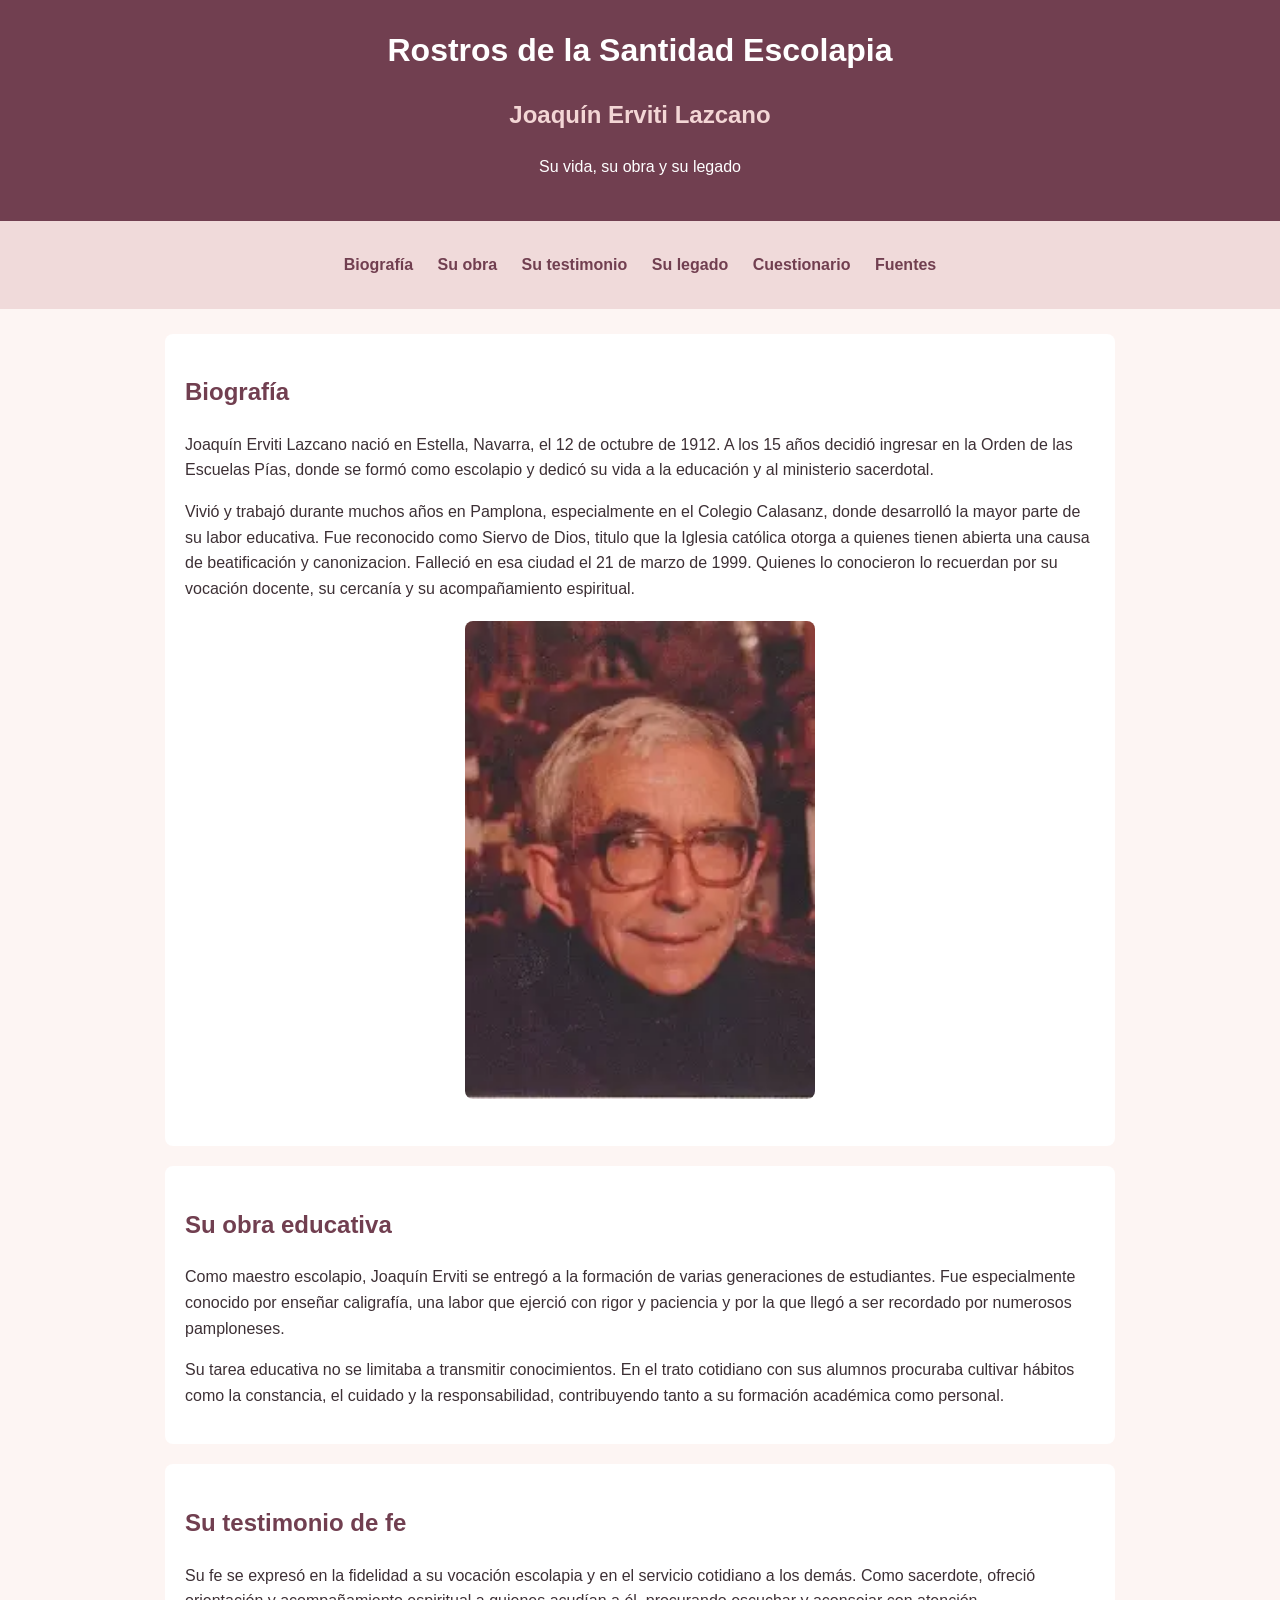
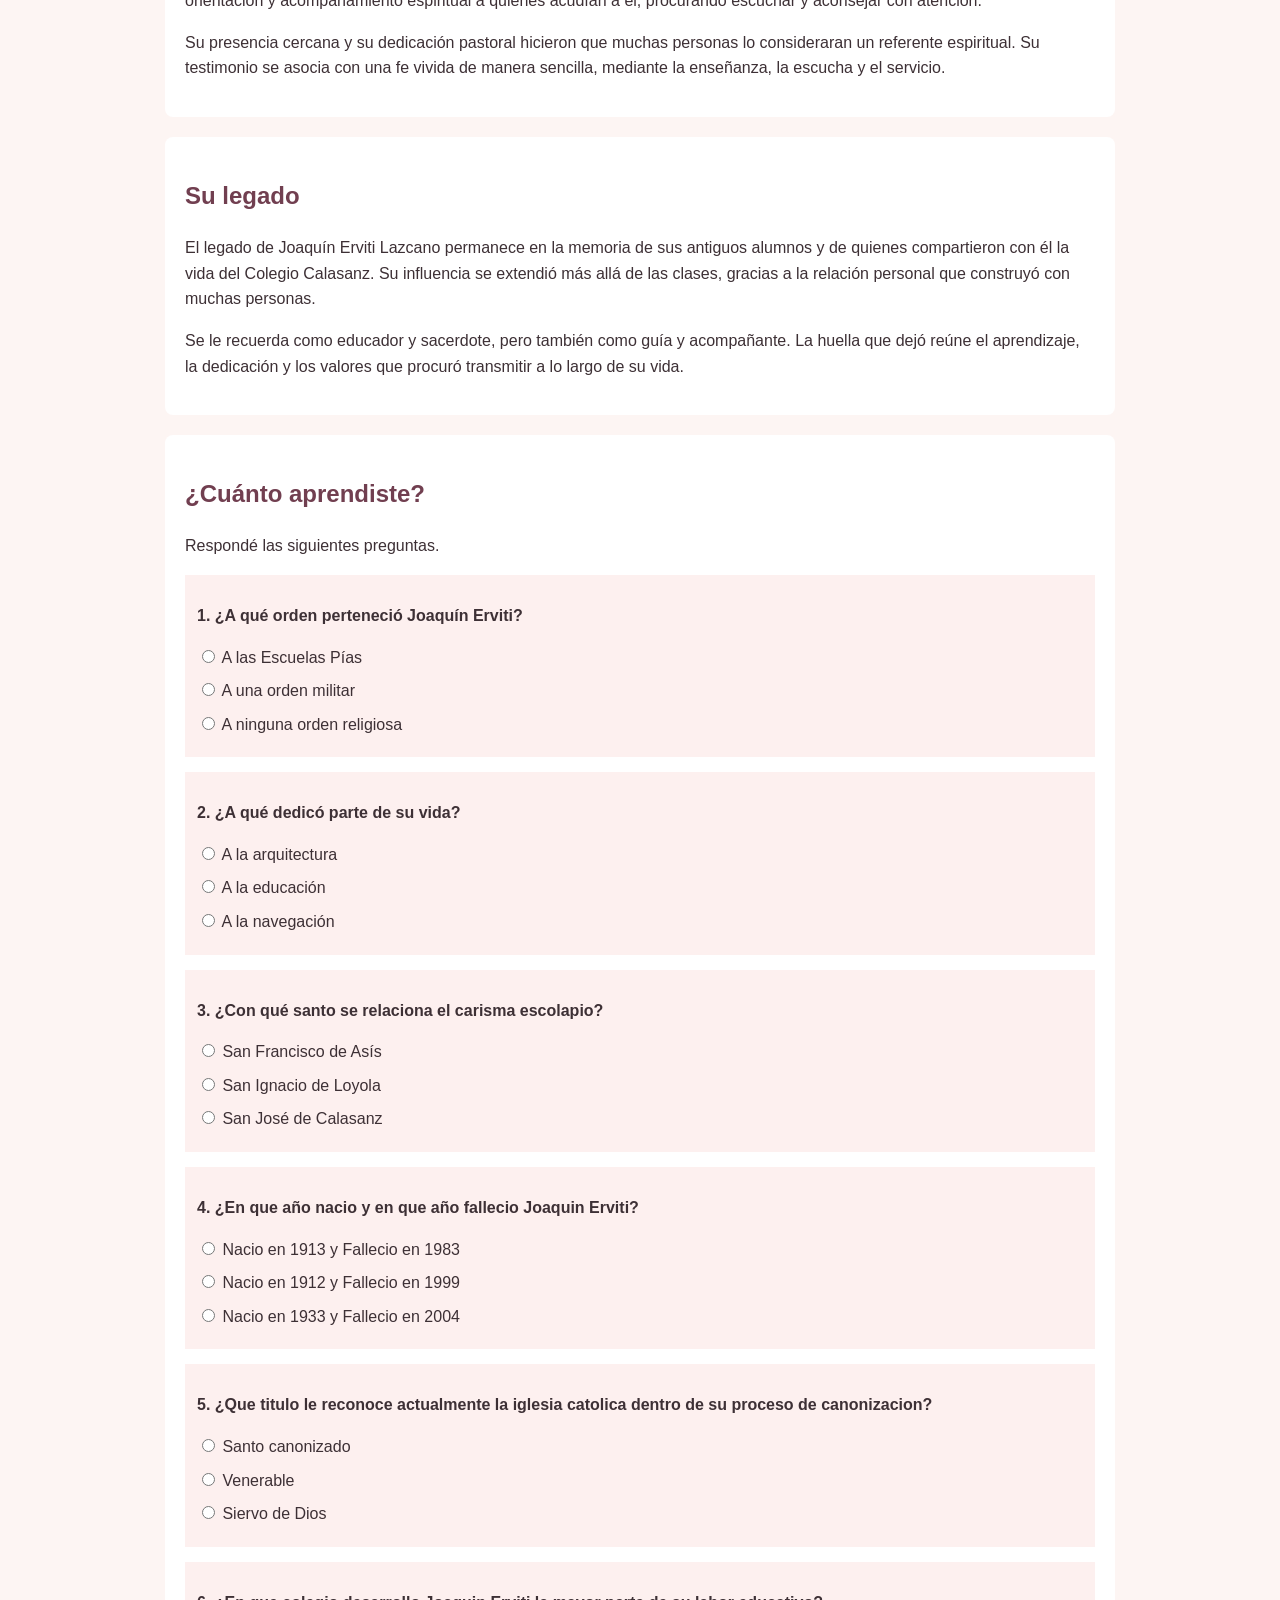
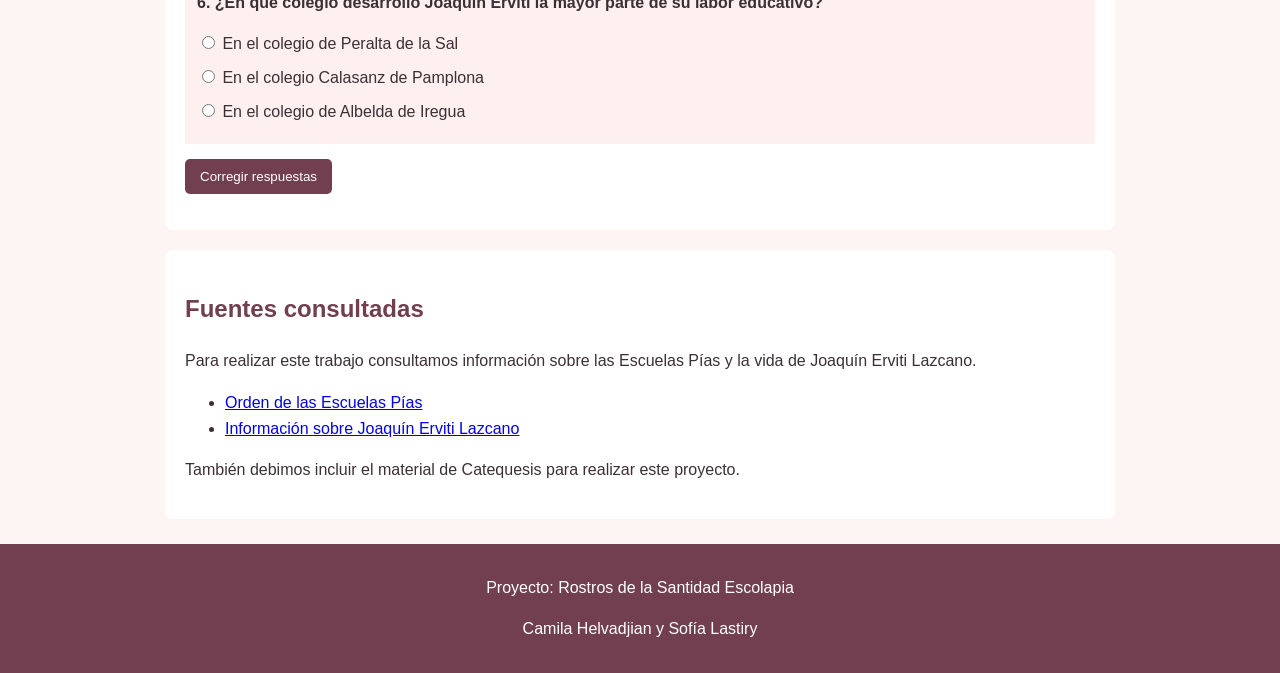
<file: index.html>
<!DOCTYPE html>
<html lang="es">
<head>
    <meta charset="UTF-8">
    <meta name="viewport" content="width=device-width, initial-scale=1.0">
    <title>Joaquín Erviti Lazcano</title>
    <link rel="stylesheet" href="css/estilos.css">
</head>

<body>

    <header>
        <h1>Rostros de la Santidad Escolapia</h1>
        <h2>Joaquín Erviti Lazcano</h2>
        <p>Su vida, su obra y su legado</p>
    </header>

    <nav>
        <ul>
            <li><a href="#biografia">Biografía</a></li>
            <li><a href="#obra">Su obra</a></li>
            <li><a href="#testimonio">Su testimonio</a></li>
            <li><a href="#legado">Su legado</a></li>
            <li><a href="#quiz">Cuestionario</a></li>
            <li><a href="#fuentes">Fuentes</a></li>
        </ul>
    </nav>

    <main class="contenedor">

        <section id="biografia">
            <h2>Biografía</h2>

            <p>
                Joaquín Erviti Lazcano nació en Estella, Navarra, el 12 de octubre de 1912. A los 15 años decidió ingresar en la Orden de las Escuelas Pías, donde se formó como escolapio y dedicó su vida a la educación y al ministerio sacerdotal.
            </p>

            <p> Vivió y trabajó durante muchos años en Pamplona, especialmente en el Colegio Calasanz, donde desarrolló la mayor parte de su labor educativa. Fue reconocido como Siervo de Dios, titulo que la Iglesia católica otorga a quienes tienen abierta una causa de beatificación y canonizacion. Falleció en esa ciudad el 21 de marzo de 1999. Quienes lo conocieron lo recuerdan por su vocación docente, su cercanía y su acompañamiento espiritual.</p>

            <div class="imagen-santo">
                <img src="img/joaquin-erviti.jpg"
                     alt="Fotografía de Joaquín Erviti Lazcano">
            </div>

        </section>

        <section id="obra">
            <h2>Su obra educativa</h2>

            <p>
                Como maestro escolapio, Joaquín Erviti se entregó a la formación de varias generaciones de estudiantes. Fue especialmente conocido por enseñar caligrafía, una labor que ejerció con rigor y paciencia y por la que llegó a ser recordado por numerosos pamploneses.
            </p>

            <p> Su tarea educativa no se limitaba a transmitir conocimientos. En el trato cotidiano con sus alumnos procuraba cultivar hábitos como la constancia, el cuidado y la responsabilidad, contribuyendo tanto a su formación académica como personal.</p>
        </section>

        <section id="testimonio">
            <h2>Su testimonio de fe</h2>

            <p>
               Su fe se expresó en la fidelidad a su vocación escolapia y en el servicio cotidiano a los demás. Como sacerdote, ofreció orientación y acompañamiento espiritual a quienes acudían a él, procurando escuchar y aconsejar con atención.
            </p>

            <p>
                Su presencia cercana y su dedicación pastoral hicieron que muchas personas lo consideraran un referente espiritual. Su testimonio se asocia con una fe vivida de manera sencilla, mediante la enseñanza, la escucha y el servicio.
            </p>
        </section>

        <section id="legado">
            <h2>Su legado</h2>

            <p>
                El legado de Joaquín Erviti Lazcano permanece en la memoria de sus antiguos alumnos y de quienes compartieron con él la vida del Colegio Calasanz. Su influencia se extendió más allá de las clases, gracias a la relación personal que construyó con muchas personas.
            </p>

            <p>
                Se le recuerda como educador y sacerdote, pero también como guía y acompañante. La huella que dejó reúne el aprendizaje, la dedicación y los valores que procuró transmitir a lo largo de su vida.
            </p>
        </section>

        <section id="quiz">
            <h2>¿Cuánto aprendiste?</h2>

            <p>Respondé las siguientes preguntas.</p>

            <div class="pregunta">
                <p><strong>1. ¿A qué orden perteneció Joaquín Erviti?</strong></p>

                <label>
                    <input type="radio" name="p1" value="a">
                    A las Escuelas Pías
                </label>

                <label>
                    <input type="radio" name="p1" value="b">
                    A una orden militar
                </label>

                <label>
                    <input type="radio" name="p1" value="c">
                    A ninguna orden religiosa
                </label>
            </div>

            <div class="pregunta">
                <p><strong>2. ¿A qué dedicó parte de su vida?</strong></p>

                <label>
                    <input type="radio" name="p2" value="a">
                    A la arquitectura
                </label>

                <label>
                    <input type="radio" name="p2" value="b">
                    A la educación
                </label>

                <label>
                    <input type="radio" name="p2" value="c">
                    A la navegación
                </label>
            </div>

            <div class="pregunta">
                <p><strong>3. ¿Con qué santo se relaciona el carisma escolapio?</strong></p>

                <label>
                    <input type="radio" name="p3" value="a">
                    San Francisco de Asís
                </label>

                <label>
                    <input type="radio" name="p3" value="b">
                    San Ignacio de Loyola
                </label>

                <label>
                    <input type="radio" name="p3" value="c">
                    San José de Calasanz
                </label>
            </div>
            <div class="pregunta">
                <p><strong>4. ¿En que año nacio y en que año fallecio Joaquin Erviti?</strong></p>

                <label>
                    <input type="radio" name="p4" value="a">
                    Nacio en 1913 y Fallecio en 1983
                </label>

                <label>
                    <input type="radio" name="p4" value="b">
                    Nacio en 1912 y Fallecio en 1999
                </label>

                <label>
                    <input type="radio" name="p4" value="c">
                    Nacio en 1933 y Fallecio en 2004
                </label>
            </div>
             <div class="pregunta">
                <p><strong>5. ¿Que titulo le reconoce actualmente la iglesia catolica dentro de su proceso de canonizacion?</strong></p>

                <label>
                    <input type="radio" name="p5" value="a">
                    Santo canonizado
                </label>

                <label>
                    <input type="radio" name="p5" value="b">
                    Venerable
                </label>

                <label>
                    <input type="radio" name="p5" value="c">
                    Siervo de Dios
                </label>
            </div>
            <div class="pregunta">
                <p><strong>6. ¿En que colegio desarrollo Joaquin Erviti la mayor parte de su labor educativo?</strong></p>

                <label>
                    <input type="radio" name="p6" value="a">
                    En el colegio de Peralta de la Sal
                </label>

                <label>
                    <input type="radio" name="p6" value="b">
                    En el colegio Calasanz de Pamplona
                </label>

                <label>
                    <input type="radio" name="p6" value="c">
                    En el colegio de Albelda de Iregua
                </label>
            </div>
            

            <button id="corregir" type="button">
                Corregir respuestas
            </button>

            <p id="resultado"></p>
        </section>

        <section id="fuentes">
            <h2>Fuentes consultadas</h2>

            <p>
                Para realizar este trabajo consultamos información
                sobre las Escuelas Pías y la vida de Joaquín Erviti Lazcano.
            </p>

            <ul>
                <li>
                    <a href="https://scolopi.org/"
                       target="_blank">
                        Orden de las Escuelas Pías
                    </a>
                </li>

                <li>
                     <a href="https://www.landriani.org/erviti/"
                       target="_blank">
                        Información sobre Joaquín Erviti Lazcano
                    </a>
                </li>
            </ul>

            <p>
                También debimos incluir el material de Catequesis
                para realizar este proyecto.
            </p>
        </section>

    </main>

    <footer>
        <p>Proyecto: Rostros de la Santidad Escolapia</p>
        <p>Camila Helvadjian y Sofía Lastiry</p>
    </footer>

    <script src="js/quiz.js"></script>

</body>
</html>
</file>
<file: css/estilos.css>
body {
    margin: 0;
    font-family: Arial, sans-serif;
    background-color: #fdf5f3;
    color: #3d3035;
    line-height: 1.6;
}

header {
    background-color: #713f50;
    color: white;
    text-align: center;
    padding: 25px;
}

header h1 {
    margin: 0;
}

header h2 {
    color: #f3d6d5;
}

nav {
    background-color: #f0dada;
    padding: 10px;
}

nav ul {
    list-style-type: none;
    padding: 0;
    text-align: center;
}

nav li {
    display: inline-block;
    margin: 5px 10px;
}

nav a {
    color: #713f50;
    text-decoration: none;
    font-weight: bold;
}

nav a:hover {
    text-decoration: underline;
}

.contenedor {
    width: 90%;
    max-width: 950px;
    margin: 25px auto;
}

section {
    background-color: #ffffff;
    margin-bottom: 20px;
    padding: 20px;
    border-radius: 8px;
}

section h2 {
    color: #713f50;
}

.imagen-santo {
    text-align: center;
    margin: 20px;
}

.imagen-santo img {
    width: 100%;
    max-width: 350px;
    border-radius: 8px;
}

.pregunta {
    background-color: #fdf0ef;
    padding: 12px;
    margin: 15px 0;
}

.pregunta label {
    display: block;
    margin: 8px 0;
}

button {
    background-color: #713f50;
    color: white;
    padding: 10px 15px;
    border: none;
    border-radius: 5px;
    cursor: pointer;
}

button:hover {
    background-color: #965d70;
}

#resultado {
    font-weight: bold;
}

footer {
    background-color: #713f50;
    color: white;
    text-align: center;
    padding: 15px;
}

@media (max-width: 600px) {
    nav li {
        display: block;
        margin: 10px;
    }

    .contenedor {
        width: 95%;
    }

    section {
        padding: 15px;
    }
}
</file>
